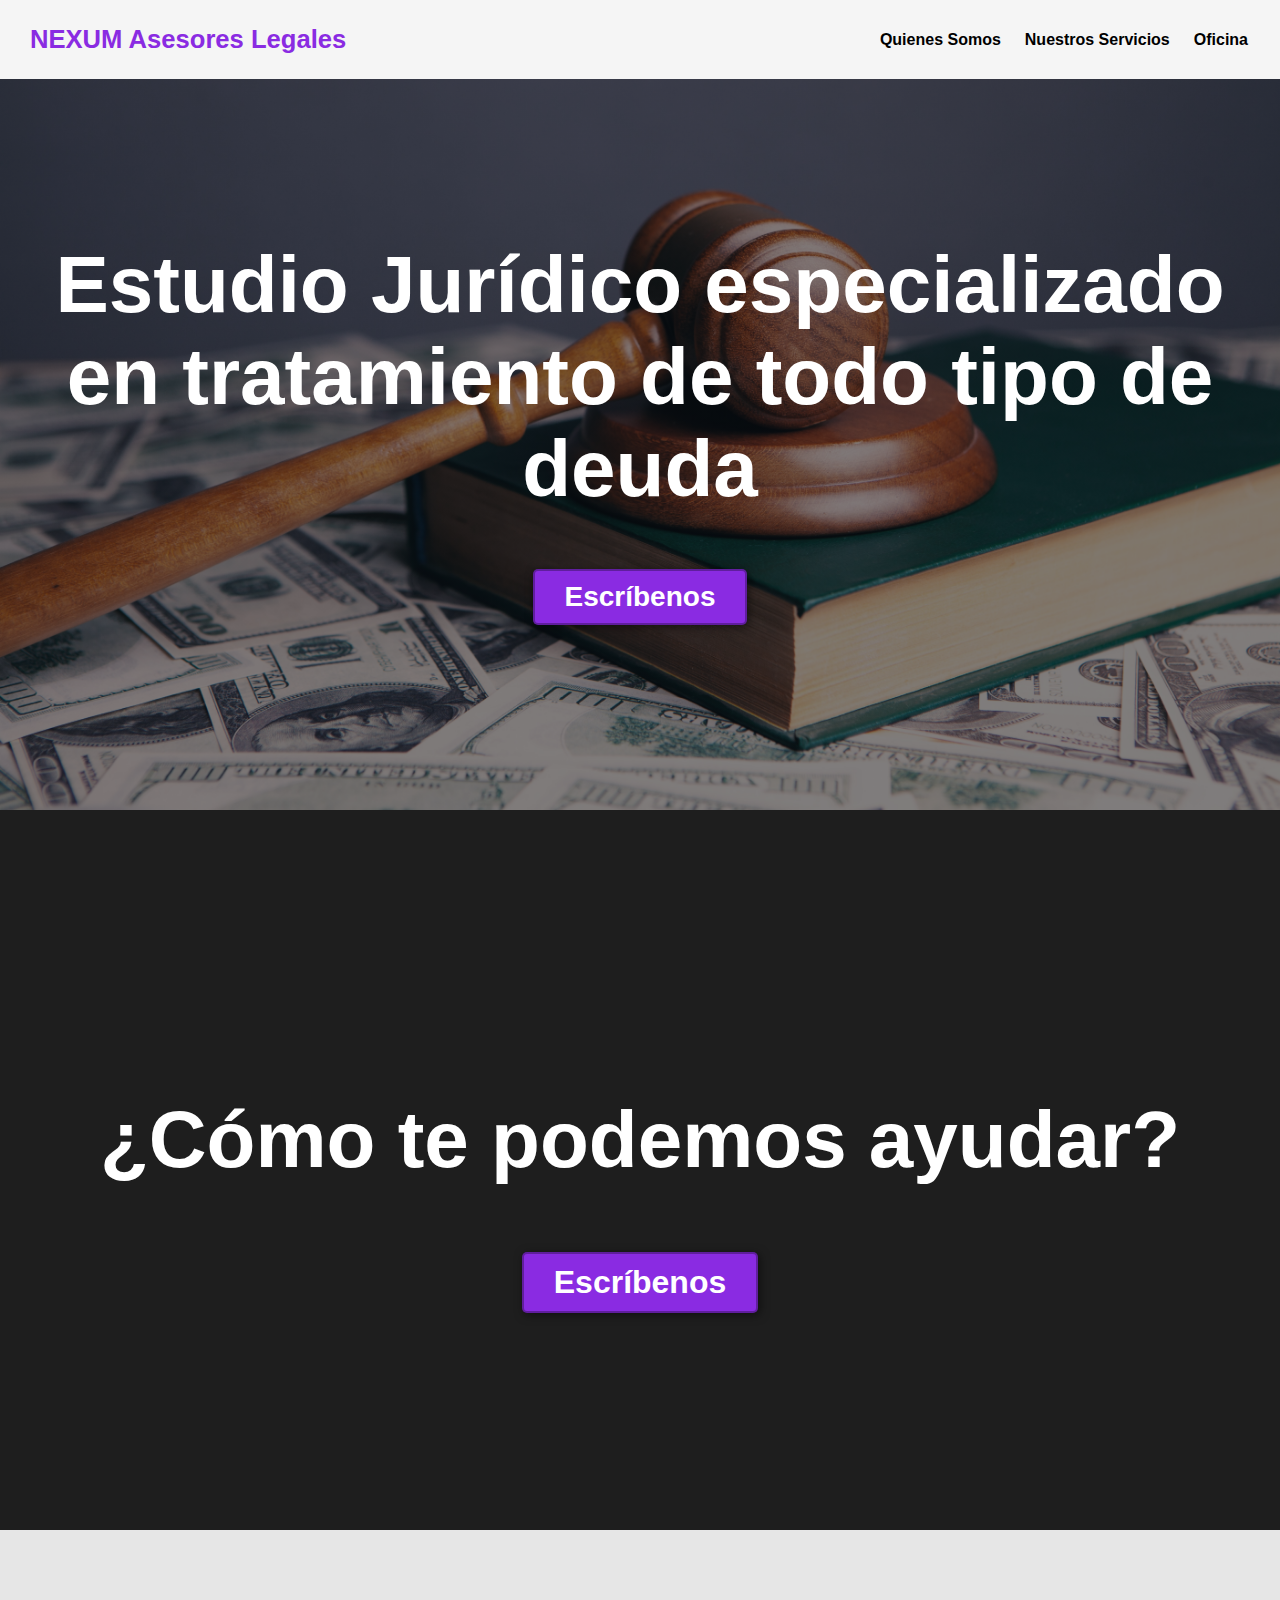
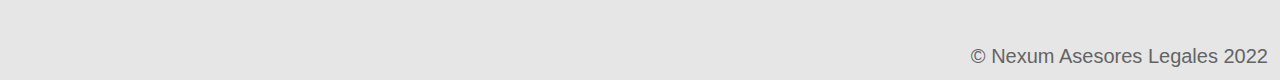
<file: index.html>
<!DOCTYPE html>
<html lang="es">
<head>
    <title>NEXUM ASESORES LEGALES</title>
    <link rel="stylesheet" href="style.css">
</head>
<body>
    <header>
        <div class="container">
            <p class="logo">NEXUM Asesores Legales</p>
            <nav>
                <a href="./quienes-somos.html">Quienes Somos</a>
                <a href="./nuestros-servicios.html">Nuestros Servicios</a>
                <a href="./oficina.html">Oficina</a>
            </nav>
        </div>
    </header>

    <section id="hero">
        <h1>Estudio Jurídico especializado en tratamiento de todo tipo de <br>deuda</h1>
        <a href="https://wa.me/nrodetelefono/?text=tu%20texto%20personalizado" target="_blank"><button>Escríbenos</button></a>
    </section>
    
    <section id="final">
        <h2>¿Cómo te podemos ayudar?</h2>
        <a href="https://wa.me/nrodetelefono/?text=tu%20texto%20personalizado" target="_blank"><button>Escríbenos</button></a>
    </section>

    <footer>
        <div class="container">
            <p>&copy; Nexum Asesores Legales 2022</p>
        </div>
    </footer>
</body>
</html>
</file>
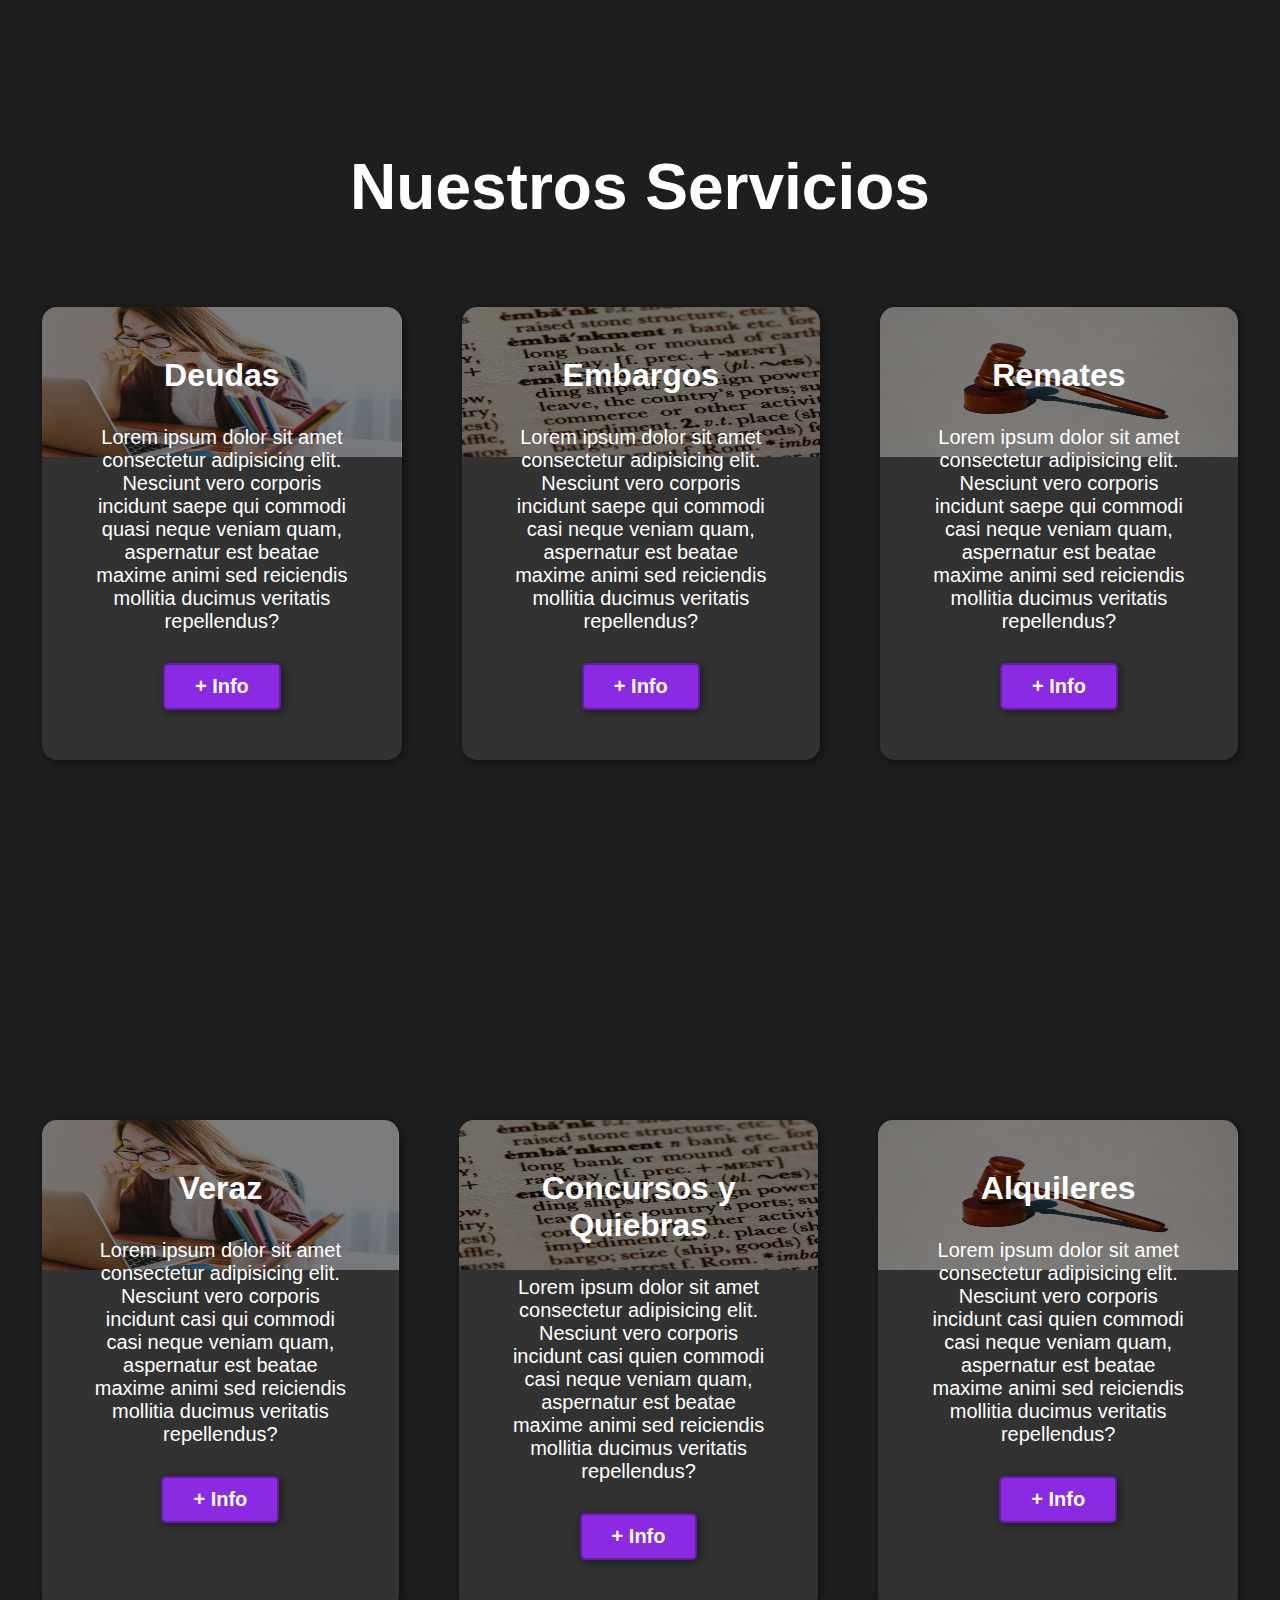
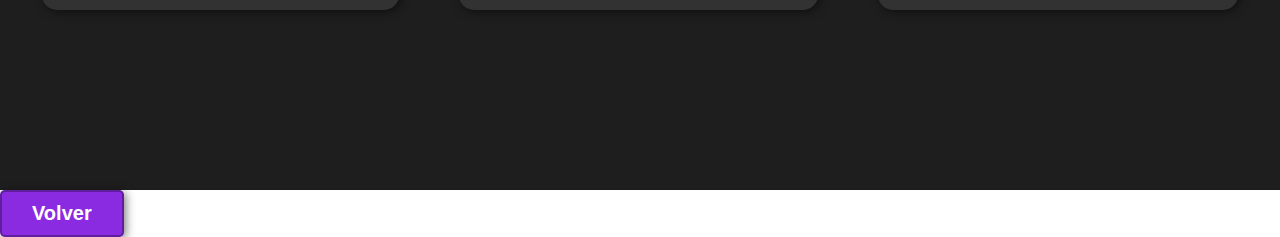
<file: nuestros-servicios.html>
<head>
    <link rel="stylesheet" href="./style.css">
</head>
<body>
  
<section id="nuestros-servicios">
    <div class="container">
        <h2>Nuestros Servicios</h2>
        <div class="servicios">
            <div class="carta">
                <h3>Deudas</h3>
                <p>Lorem ipsum dolor sit amet consectetur adipisicing elit. Nesciunt vero corporis incidunt saepe qui commodi quasi neque veniam quam, aspernatur est beatae maxime animi sed reiciendis mollitia ducimus veritatis repellendus?</p>
                <button>+ Info</button>
            </div>
            <div class="carta">
                <h3>Embargos</h3>
                <p>Lorem ipsum dolor sit amet consectetur adipisicing elit. Nesciunt vero corporis incidunt saepe qui commodi casi neque veniam quam, aspernatur est beatae maxime animi sed reiciendis mollitia ducimus veritatis repellendus?</p>
                <button>+ Info</button>
            </div>
            <div class="carta">
                <h3>Remates</h3>
                <p>Lorem ipsum dolor sit amet consectetur adipisicing elit. Nesciunt vero corporis incidunt saepe qui commodi casi neque veniam quam, aspernatur est beatae maxime animi sed reiciendis mollitia ducimus veritatis repellendus?</p>
                <button>+ Info</button>
            </div>  
        </div>
    </div>
</section>

<section id="nuestros-servicios">
    <div class="container">
        <div class="servicios">
            <div class="carta">
                <h3>Veraz</h3>
                <p>Lorem ipsum dolor sit amet consectetur adipisicing elit. Nesciunt vero corporis incidunt casi qui commodi casi neque veniam quam, aspernatur est beatae maxime animi sed reiciendis mollitia ducimus veritatis repellendus?</p>
                <button>+ Info</button>
            </div>
            <div class="carta">
                <h3>Concursos y Quiebras</h3>
                <p>Lorem ipsum dolor sit amet consectetur adipisicing elit. Nesciunt vero corporis incidunt casi quien commodi casi neque veniam quam, aspernatur est beatae maxime animi sed reiciendis mollitia ducimus veritatis repellendus?</p>
                <button>+ Info</button>
            </div>
            <div class="carta">
                <h3>Alquileres</h3>
                <p>Lorem ipsum dolor sit amet consectetur adipisicing elit. Nesciunt vero corporis incidunt casi quien commodi casi neque veniam quam, aspernatur est beatae maxime animi sed reiciendis mollitia ducimus veritatis repellendus?</p>
                <button>+ Info</button>
            </div>  
        </div>
    </div>    
</section>

<a href="./index.html"><button>Volver</button></a>

</body>
</html>
</file>
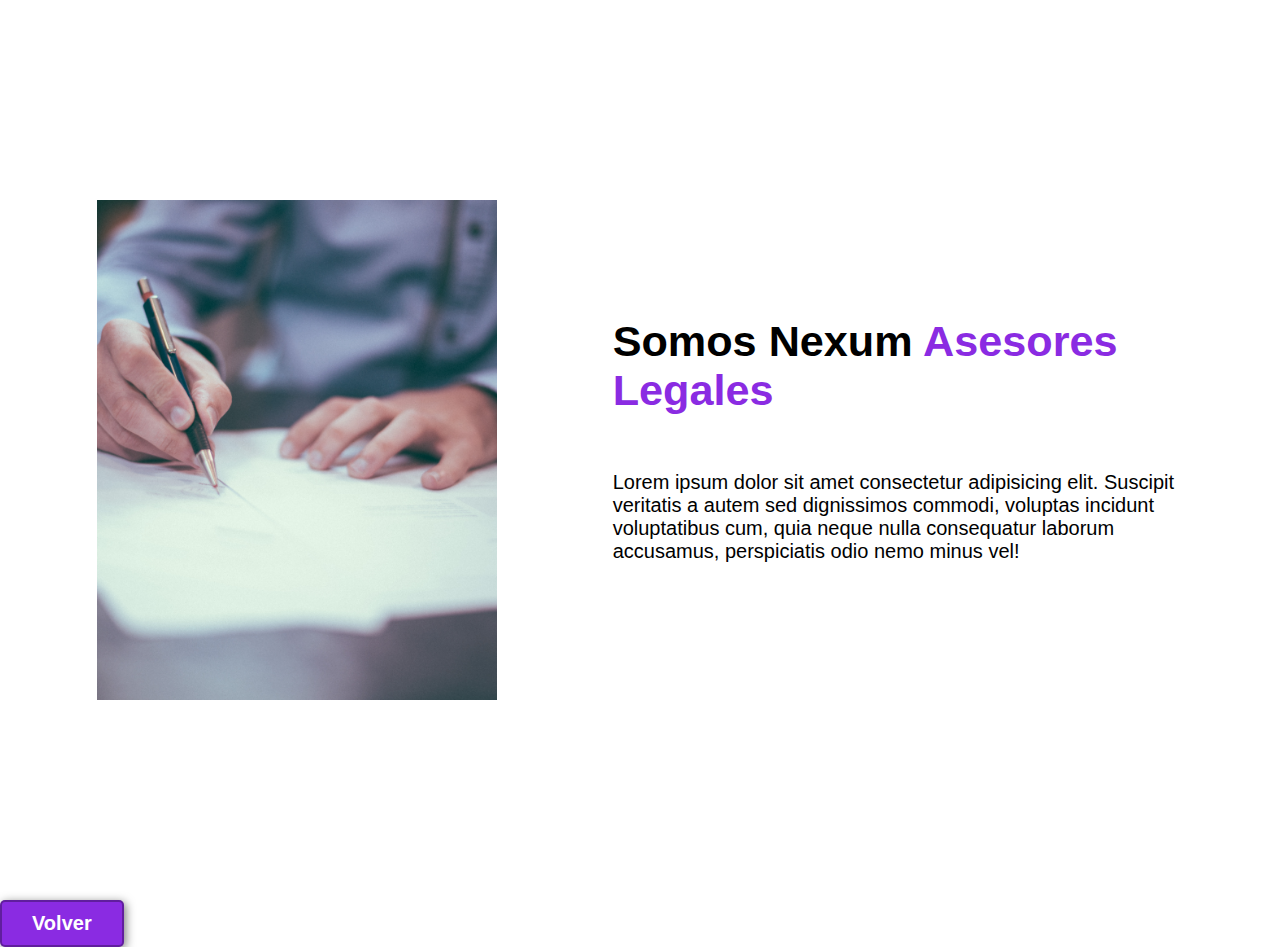
<file: quienes-somos.html>
<head>
    <link rel="stylesheet" href="./style.css">
</head>
<body>
    </html>
    <section id="somos-nexum">
        <div class="container">
            <div class="img-container"></div>
            <div class="texto">
    
                <h2>Somos Nexum<span class="color-acento"> Asesores Legales</span></h2>
                <p>Lorem ipsum dolor sit amet consectetur adipisicing elit. Suscipit veritatis a autem sed dignissimos commodi, voluptas incidunt voluptatibus cum, quia neque nulla consequatur laborum accusamus, perspiciatis odio nemo minus vel!</p>
            </div>
        </div>
    </section>   
    <a href="./index.html"><button>Volver</button></a>

</body>
</file>
<file: style.css>
*{
    box-sizing: border-box;
}

html{
    scroll-behavior: smooth;
}

body{
    font-family: 'Roboto', sans-serif;
    margin: 0;
}

h1{ font-size: 3.5em;}
h2{ font-size: 2.7em;}
h3{ font-size: 2em;}
p{ font-size: 1.25em;}
ul{ list-style: none;}
li{ font-size: 1.25em;}

button{
    font-size: 1.25em;
    font-weight: bold;
    padding: 10px 30px;
    border-radius: 5px;
    border: 2px solid rgba(0,0,0,0.3);
    box-shadow: 2px 2px 10px rgba(0,0,0,0.5);
    color: white;
    background-color: blueviolet;
}

button:hover{
    background-color: rgb(101, 33, 165);
}

.container{
    max-width: 1400px;
    margin: auto;
}

.color-acento{ color:blueviolet; }

header{
    background-color: rgb(245,245,245);
    
}

header .logo{
    margin: 0;
    padding: 25px 30px;
    font-weight: bold;
    color: blueviolet;
    font-size: 1.6em;
}

header .container{
    display: flex;
    flex-direction: column;
    align-items: center;
}

header nav{
    display: flex;
    flex-direction: column;
    text-align: center;
    padding-bottom: 25px;
}

header a{
    padding: 5px 12px;
    text-decoration: none;
    font-weight: bold;
    color: black;
}

header a:hover{
    color: blueviolet;
}

#hero{
    display: flex;
    align-items: center;
    justify-content: center;
    text-align: center;
    flex-direction: column;
    height: 90vh;
    background-image: linear-gradient(
        0deg,
        rgba(0,0,0,0.5),
        rgba(0,0,0,0.5)
    )
    ,url("media/hero.jpg");
    background-repeat: no-repeat;
    background-size: cover;
    background-position: center center;
}

#hero h1{
    color: white;
}

#hero button{
    font-size: 1.75em;
}

#somos-nexum .container{
    text-align: center;
    padding: 200px 12px;
}

#nuestros-servicios{
    background-color: rgb(30,30,30);
    color: white;
    text-align: center;
}

#nuestros-servicios .container{
    padding: 150px 12px;
}

#nuestros-servicios h2{
    margin-top: 0;
    font-size: 3.2em;
}

#nuestros-servicios p{
    display: none;
}

#nuestros-servicios .carta{
    background-position: center center;
    background-size: cover;
    padding: 50px 0px;
    margin: 30px;
    border-radius: 15px;
}

.carta:first-child{
    background-image: linear-gradient(
        0deg,
        rgba(0,0,0,0.5),
        rgba(0,0,0,0.5)
    )
    ,url("media/Deuda.jpg");

}

.carta:nth-child(2){
    background-image: linear-gradient(
        0deg,
        rgba(0,0,0,0.5),
        rgba(0,0,0,0.5)
    )
    ,url("media/Embargo.jpg");
}

.carta:nth-child(3){
    background-image: linear-gradient(
        0deg,
        rgba(0,0,0,0.5),
        rgba(0,0,0,0.5)
    )
    ,url("media/Remates.jpg");

}

.carta:nth-child(4){
    background-image: linear-gradient(
        0deg,
        rgba(0,0,0,0.5),
        rgba(0,0,0,0.5)
    )
    ,url("media/Remates.jpg");

}

.carta:nth-child(5){
    background-image: linear-gradient(
        0deg,
        rgba(0,0,0,0.5),
        rgba(0,0,0,0.5)
    )
    ,url("media/Remates.jpg");

}

.carta:nth-child(6){
    background-image: linear-gradient(
        0deg,
        rgba(0,0,0,0.5),
        rgba(0,0,0,0.5)
    )
    ,url("media/Remates.jpg");

}

#Oficina .container{
    text-align: center;
    padding: 250px 12px;
}

#final{
    display: flex;
    flex-direction: column;
    justify-content: center;
    align-items: center;
    text-align: center;
    background-color: rgb(30,30,30);
    color: white;
    height: 80vh;
}

#final h2{
    font-size: 9vw;
}

#final button{
    font-size: 5vw;
}

footer{
    background-color: rgb(230,230,230);
}

footer p{
    margin: 0;
    padding: 12px;
    color: rgb(100,100,100);
}

footer .container{
    height: 150px;
    display: flex;
    justify-content: center;
    align-items: flex-end;
}

@media (min-width: 850px){
    header{
        position: fixed;
        width: 100%;
    }

    header .container{
        flex-direction: row;
        justify-content: space-between;
    }

    header nav{
        flex-direction: row;
        padding-bottom: 0;
        padding-right: 20px;
    }

    #hero h1{
        font-size: 5em;
    }

    #somos-nexum .container{
        display: flex;
        justify-content: space-evenly;
    }

    #somos-nexum .texto{
        width: 50%;
        max-width: 600px;
        text-align: initial;
        padding-left: 30px;
        display: flex;
        flex-direction: column;
        justify-content: center;
    }

    #somos-nexum h2{
        margin-top: 0px;
    }

    #somos-nexum .img-container{
        background-image: url("media/somos-nexum.jpg");
        background-size: cover;
        background-position: center center;
        height: 500px;
        width: 400px; 
    }

    #nuestros-servicios .servicios{
        display: flex;
        justify-content: center;
    }

    #nuestros-servicios p{
        display: block;
        margin-bottom: 30px;
    }

    #nuestros-servicios h2{
        font-size: 4em;
    }

    #nuestros-servicios h3{
        margin-top: 0;
    }

    #nuestros-servicios .carta{
        padding: 50px;
        background-size: 100% 150px;
        background-repeat: no-repeat;
        background-position-y: 0;
        background-color: rgba(50, 50, 50, 1);
        box-shadow: 2px 2px 10px rgba(0,0,0,0.5);
    }

    .carta:first-child{
        background-image: linear-gradient(
            0deg,
            rgba(0,0,0,0.5),
            rgba(0,0,0,0.5)
        )
        ,url("media/Deuda.jpg");

    }

    .carta:nth-child(2){
        background-image: linear-gradient(
            0deg,
            rgba(0,0,0,0.5),
            rgba(0,0,0,0.5)
        )
        ,url("media/Embargo.jpg");
    }

    .carta:nth-child(3){
        background-image: linear-gradient(
            0deg,
            rgba(0,0,0,0.5),
            rgba(0,0,0,0.5)
        )
        ,url("media/Remates.jpg");

    }

    #Oficina .container{
        text-align: initial;
    }

    .map-responsive{

        overflow:hidden;
    
        padding-bottom:56.25%;
    
        position:relative;
    
        height:0;
    
    }
    
    .map-responsive iframe{
    
        left:0;
    
        top:0;
    
        height:100%;
    
        width:100%;
    
        position:absolute;
    
    }

    #final h2{
        font-size: 5em;
    }

    #final button{
        font-size: 2em;
    }

    footer .container{
        justify-content: flex-end;
    }
}

@media (min-width: 1200px) {
    #Oficina{
        background-position-x: calc(100vw - 800px);
    }
}
</file>
